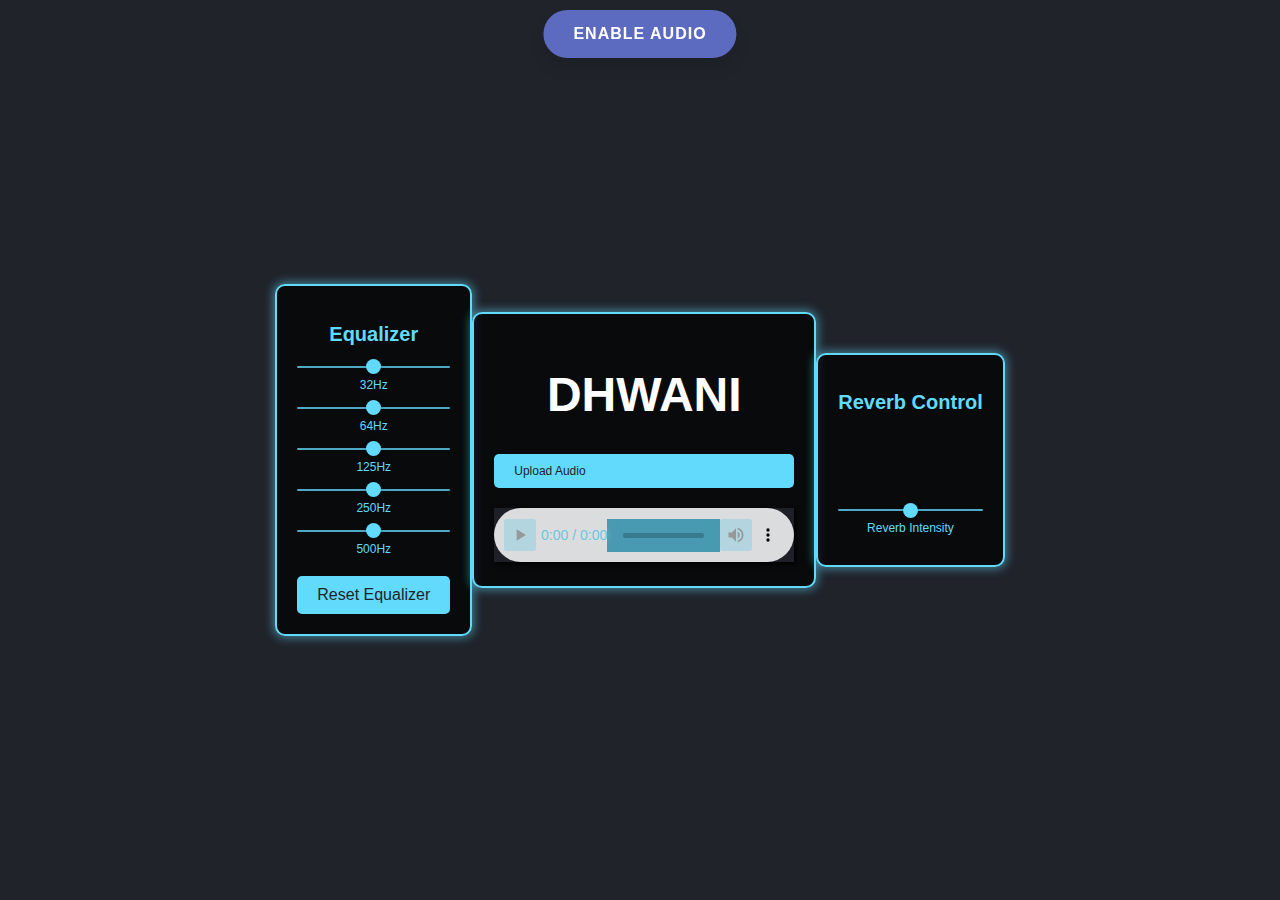
<file: index.html>
<!DOCTYPE html>
<html lang="en">

<head>
    <meta charset="UTF-8">
    <meta name="viewport" content="width=device-width, initial-scale=1.0">
    <title>DHWANI 0.1</title>
    <link rel="stylesheet" href="styles.css">
</head>

<body>
    <div class="equalizer">
        <h2>Equalizer</h2>
        <div class="slider-container">
            <input type="range" class="slider" min="-40" max="40" value="0" data-frequency="32">
            <label>32Hz</label>
        </div>
        <div class="slider-container">
            <input type="range" class="slider" min="-40" max="40" value="0" data-frequency="64">
            <label>64Hz</label>
        </div>
        <div class="slider-container">
            <input type="range" class="slider" min="-40" max="40" value="0" data-frequency="125">
            <label>125Hz</label>
        </div>
        <div class="slider-container">
            <input type="range" class="slider" min="-40" max="40" value="0" data-frequency="250">
            <label>250Hz</label>
        </div>
        <div class="slider-container">
            <input type="range" class="slider" min="-40" max="40" value="0" data-frequency="500">
            <label>500Hz</label>
        </div>
        <button class="reset-btn">Reset Equalizer</button>

    </div>
    <div class="music-player">
        <header>
            <h1>DHWANI</h1>
        </header>

        <div class="file-upload">
            <input type="file" id="audioFile" accept="audio/*">
            <label for="audioFile" class="file-label">Upload Audio</label>
        </div>

        <div class="waveform"></div>

        <audio controls id="player"></audio>
    </div>
    <!-- ... Previous HTML code ... -->
    <div class="reverb-card">
        <h2>Reverb Control</h2>
        <div class="icon-container">
            <div class="circle"></div>
            <div class="circle circle-2"></div>
            <div class="circle circle-3"></div>
        </div>
        <div class="slider-container">
            <input type="range" class="slider reverb-slider" min="-100" max="100" step="1" value="0">
            <label>Reverb Intensity</label>
            <!-- <button class="reset-reverb-btn">Reset Reverb</button> -->
        </div>
    </div>
    <button id="startAudio">Enable Audio</button>

    <script src="scripts.js"></script>
</body>

</html>
</file>
<file: styles.css>
body {
    font-family: Arial, sans-serif;
    background-color: #20232a;
    color: white;
    display: flex;
    justify-content: center;
    align-items: center;
    height: 100vh;
    margin: 0;
}

.music-player {
    border: 2px solid #61dafb;
    padding: 20px;
    width: 300px;
    border-radius: 10px;
    background-color: rgba(0, 0, 0, 0.7);
    box-shadow: 0px 0px 10px 2px rgba(97, 218, 251, 0.5);
    overflow: hidden;
}

header {
    text-align: center;
    margin-bottom: 20px;
    font-size: 24px;
}

.file-upload input[type="file"] {
    display: none;
}

.file-label {
    display: block;
    padding: 10px 20px;
    background-color: #61dafb;
    color: #20232a;
    border-radius: 5px;
    cursor: pointer;
    transition: all 0.3s;
    transform: translateY(0);
}

.file-label:hover {
    background-color: #4fa9c5;
}

.file-label:active {
    animation: clickAnimation 0.3s forwards;
}

@keyframes clickAnimation {
    0% {
        transform: translateY(0);
    }

    50% {
        transform: translateY(-10px);
    }

    100% {
        transform: translateY(0);
    }
}

/* ... previous CSS ... */

audio {
    width: 100%;
    margin-top: 20px;
    background-color: #20232a;
    border: none;
    outline: none;
    box-shadow: 2px 2px 5px #000;
    opacity: 0.9;
}

/* Customized player controls */
audio::-webkit-media-controls-play-button,
audio::-webkit-media-controls-rewind-button,
audio::-webkit-media-controls-fast-forward-button {
    background-color: #61dafb;
    border-radius: 3px;
    color: #20232a;
}

audio::-webkit-media-controls-volume-slider {
    background-color: #61dafb;
    color: #20232a;
}

audio::-webkit-media-controls-mute-button {
    background-color: #61dafb;
    border-radius: 3px;
    color: #20232a;
}

audio::-webkit-media-controls-timeline {
    background-color: #4fa9c5;
    height: 5px;
}

audio::-webkit-media-controls-current-time-display,
audio::-webkit-media-controls-time-remaining-display {
    color: #61dafb;
}

/* ... Previous CSS ... */

.equalizer {
    margin-top: 20px;
    padding: 20px;
    border: 2px solid #61dafb;
    border-radius: 10px;
    background-color: rgba(0, 0, 0, 0.7);
    box-shadow: 0px 0px 10px 2px rgba(97, 218, 251, 0.5);
}

h2 {
    text-align: center;
    font-size: 20px;
    margin-bottom: 15px;
    color: #61dafb;
}

.slider-container {
    position: relative;
    margin: 10px 0;
    display: flex;
    flex-direction: column;
    align-items: center;
}

.slider {
    width: 100%;
    margin: 5px 0;
    appearance: none;
    background: #4fa9c5;
    height: 2px;
    border-radius: 2px;
    outline: none;
    transition: box-shadow 0.3s;
}

.slider::-webkit-slider-thumb {
    appearance: none;
    width: 15px;
    height: 15px;
    background-color: #61dafb;
    border-radius: 50%;
    cursor: pointer;
    box-shadow: 0 0 5px rgba(0, 0, 0, 0.2);
    transition: transform 0.3s;
}

.slider::-moz-range-thumb {
    width: 15px;
    height: 15px;
    background-color: #61dafb;
    border-radius: 50%;
    cursor: pointer;
    box-shadow: 0 0 5px rgba(0, 0, 0, 0.2);
    transition: transform 0.3s;
}

.slider:active::-webkit-slider-thumb {
    transform: scale(1.2);
}

.slider:active::-moz-range-thumb {
    transform: scale(1.2);
}

label {
    font-size: 12px;
    color: #61dafb;
    margin-top: 5px;
}

/* ... Previous CSS ... */

.reset-btn {
    display: block;
    margin-top: 20px;
    padding: 10px 20px;
    background-color: #61dafb;
    color: #20232a;
    border: none;
    border-radius: 5px;
    cursor: pointer;
    transition: background-color 0.3s;
    outline: none;
    width: 100%;
    font-size: 16px;
}

.reset-btn:hover {
    background-color: #4fa9c5;
}

.reset-btn:active {
    background-color: #3f899b;
}

.reset-btn:active {
    animation: clickAnimation 0.3s forwards;
}

/* ... Existing CSS ... */

.reverb-card {
    margin-top: 20px;
    padding: 20px;
    border: 2px solid #61dafb;
    border-radius: 10px;
    background-color: rgba(0, 0, 0, 0.7);
    box-shadow: 0px 0px 10px 2px rgba(97, 218, 251, 0.5);
    text-align: center;
}

.icon-container {
    position: relative;
    width: 50px;
    height: 50px;
    margin: 20px auto;
}

.circle {
    position: absolute;
    border: 2px solid #61dafb;
    border-radius: 50%;
    animation: expandCircle 1.5s infinite;
    opacity: 0;
}

.circle-2 {
    animation-delay: 0.5s;
}

.circle-3 {
    animation-delay: 1s;
}

@keyframes expandCircle {
    0% {
        transform: scale(0.5);
        opacity: 0.5;
    }

    100% {
        transform: scale(1.5);
        opacity: 0;
    }
}

.reset-reverb-btn {
    margin-top: 10px;
    padding: 5px 15px;
    background-color: #61dafb;
    border: none;
    border-radius: 5px;
    cursor: pointer;
    transition: transform 0.3s;
    color: #20232a;
}

.reset-reverb-btn:hover {
    background-color: #4fa9c5;
}

.reset-reverb-btn:active {
    animation: clickAnimation 0.3s forwards;
}

/* Resetting some default button styles */
@keyframes pulse {
    0% {
        transform: translateY(10px) scale(1);
    }

    50% {
        transform: translateY(15px) scale(1.05);
    }

    100% {
        transform: translateY(10px) scale(1);
    }
}

#startAudio {
    border: none;
    outline: none;
    cursor: pointer;
    transition: background-color 0.3s, transform 0.3s;

    /* Styling the button */
    background-color: #5C6BC0;
    /* A calming shade of blue */
    color: #ffffff;
    /* White text */
    padding: 15px 30px;
    /* Some padding to make it look a bit larger and more clickable */
    border-radius: 50px;
    /* Large border radius for rounded corners */
    font-size: 1em;
    /* Text size */
    font-weight: 600;
    /* Making the text a bit bolder */
    text-transform: uppercase;
    /* Transforming the text to uppercase for a more button-like feel */
    letter-spacing: 1px;
    /* Adding some spacing between the letters */
    box-shadow: 0px 10px 15px rgba(0, 0, 0, 0.1);
    /* A subtle shadow for some depth */
    position: fixed;
    top: 10px;
    left: 50%;
    transform: translateX(-50%);

    /* Continuous pulse animation */
    animation: pulse 1.5s infinite;
}

/* Adding a hover effect */
/* Modifying hover to work alongside the animation */
#startAudio:hover {
    animation: pulse 1.5s infinite;
    background-color: #3F51B5;
}

/* Removing translateY from active because of the continuous animation */
#startAudio:active {
    background-color: #303F9F;
    box-shadow: 0px 7px 10px rgba(0, 0, 0, 0.1);
}
</file>
